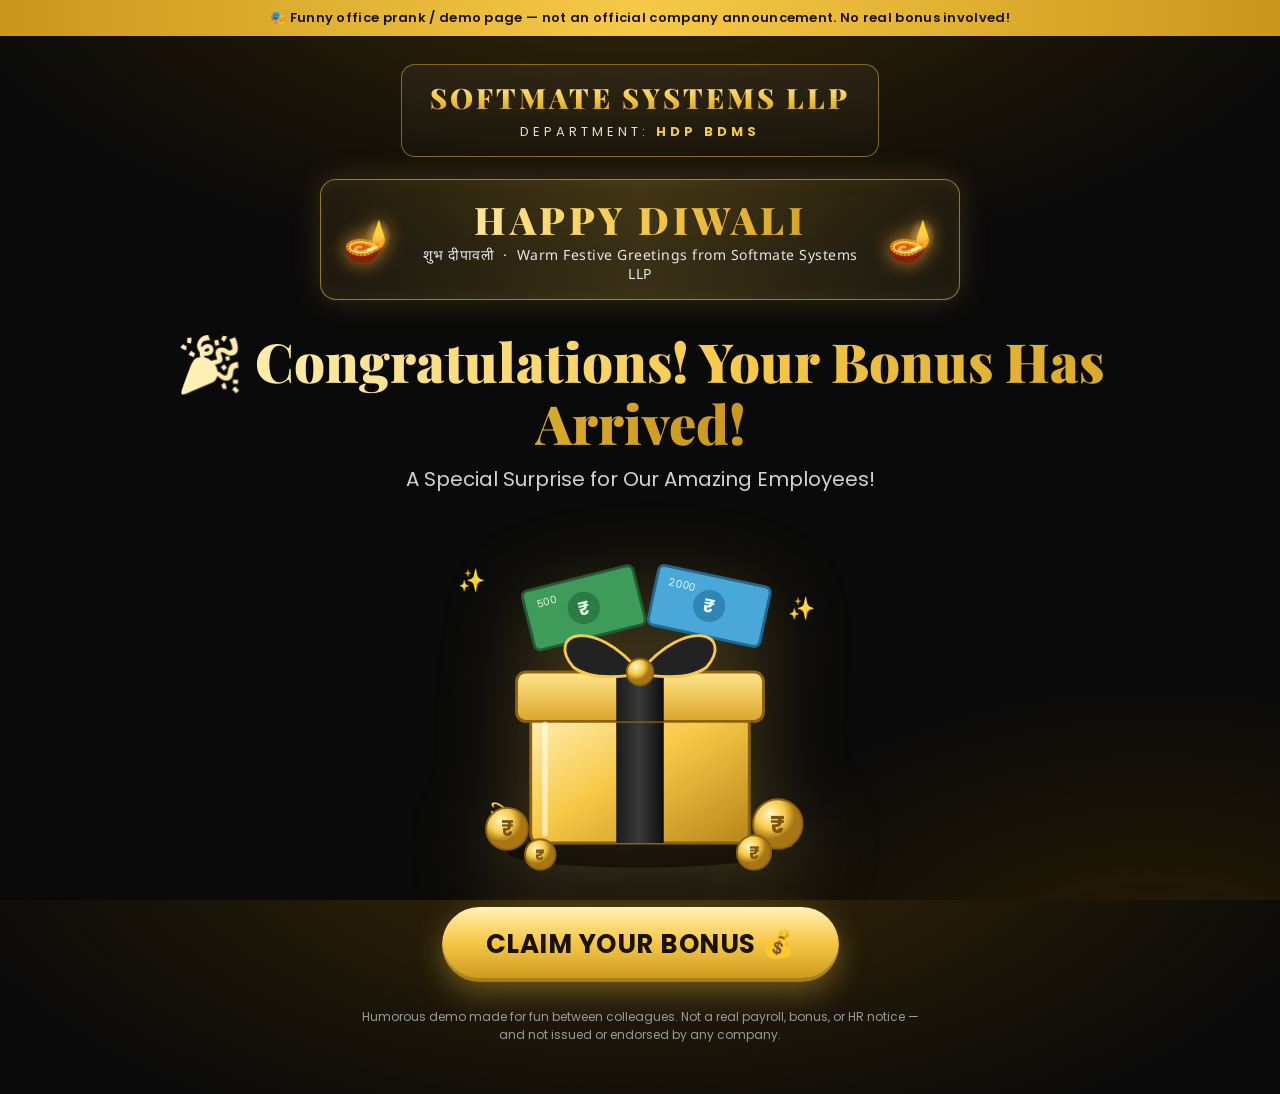
<file: softmate-bonus-surprise.html>
<!doctype html>
<html lang="hi">
<head>
<meta charset="utf-8">
<meta name="viewport" content="width=device-width,initial-scale=1">
<title>Bonus Surprise – Softmate HDP BDMS (Prank)</title>
<link rel="preconnect" href="https://fonts.googleapis.com">
<link href="https://fonts.googleapis.com/css2?family=Playfair+Display:wght@700;900&family=Poppins:wght@400;500;600;700&family=Noto+Sans+Devanagari:wght@500;700&display=swap" rel="stylesheet">
<style>
:root{
  --gold1:#fff1b8; --gold2:#f7c948; --gold3:#c9971c; --gold4:#7a5510;
  --black:#0a0a0a; --ink:#141414; --white:#fff;
}
*{box-sizing:border-box;margin:0;padding:0}
html,body{height:100%}
body{
  font-family:'Poppins','Noto Sans Devanagari',sans-serif;
  color:var(--white);
  background:
    radial-gradient(1200px 600px at 50% -10%, #3a2a07 0%, transparent 60%),
    radial-gradient(800px 500px at 90% 110%, #2b1f05 0%, transparent 60%),
    var(--black);
  overflow-x:hidden;
  min-height:100vh;
}
/* floating background coins */
.bgcoins{position:fixed;inset:0;pointer-events:none;overflow:hidden;z-index:0}
.bgcoins span{
  position:absolute;bottom:-60px;font-size:28px;opacity:.18;
  animation:rise linear infinite;
}
@keyframes rise{to{transform:translateY(-115vh) rotate(360deg)}}

.demo-banner{
  position:relative;z-index:3;text-align:center;
  background:linear-gradient(90deg,var(--gold3),var(--gold2),var(--gold3));
  color:#1a1200;font-weight:600;font-size:13px;padding:8px 12px;letter-spacing:.3px;
}
main{position:relative;z-index:2;max-width:980px;margin:0 auto;padding:28px 20px 50px;text-align:center}

.brand{
  display:inline-flex;flex-direction:column;align-items:center;gap:6px;
  padding:14px 28px;border:1px solid rgba(247,201,72,.45);border-radius:14px;
  background:linear-gradient(180deg,rgba(255,255,255,.05),rgba(255,255,255,.01));
  backdrop-filter:blur(4px);
}
.brand .co{
  font-family:'Playfair Display',serif;font-weight:900;letter-spacing:3px;
  font-size:clamp(18px,3.6vw,28px);
  background:linear-gradient(180deg,var(--gold1),var(--gold2) 50%,var(--gold3));
  -webkit-background-clip:text;background-clip:text;color:transparent;
}
.brand .dept{font-size:13px;letter-spacing:4px;color:#ddd;text-transform:uppercase}
.brand .dept b{color:var(--gold2)}

h1{
  font-family:'Playfair Display','Noto Sans Devanagari',serif;font-weight:900;
  font-size:clamp(28px,6vw,54px);line-height:1.15;margin:30px 0 10px;
}
h1 .g{
  background:linear-gradient(90deg,var(--gold1),var(--gold2),var(--gold3),var(--gold2),var(--gold1));
  background-size:200% auto;-webkit-background-clip:text;background-clip:text;color:transparent;
  animation:shine 4s linear infinite;
}
@keyframes shine{to{background-position:200% center}}
.sub{font-size:clamp(15px,2.4vw,20px);color:#e8e8e8;opacity:.9}

/* diwali greeting */
.diwali{
  display:flex;align-items:center;justify-content:center;gap:16px;
  max-width:640px;margin:22px auto 0;padding:14px 22px;border-radius:16px;
  background:linear-gradient(90deg,rgba(247,201,72,.08),rgba(247,201,72,.2),rgba(247,201,72,.08));
  border:1px solid rgba(247,201,72,.55);
  box-shadow:0 0 30px rgba(247,201,72,.18),inset 0 0 20px rgba(247,201,72,.06);
}
.diwali .hd{
  font-family:'Playfair Display',serif;font-weight:900;letter-spacing:4px;text-transform:uppercase;
  font-size:clamp(22px,5vw,38px);
  background:linear-gradient(90deg,var(--gold1),var(--gold2),var(--gold3),var(--gold2),var(--gold1));
  background-size:200% auto;-webkit-background-clip:text;background-clip:text;color:transparent;
  animation:shine 4s linear infinite;
}
.diwali .hd2{font-family:'Noto Sans Devanagari','Poppins',sans-serif;font-size:clamp(11px,2.4vw,14px);color:#e8e8e8;letter-spacing:.5px;margin-top:2px}
.diya{font-size:clamp(26px,6vw,40px);display:inline-block;animation:flick 1.4s ease-in-out infinite;filter:drop-shadow(0 0 10px rgba(255,170,40,.8))}
.diya:last-child{animation-delay:.5s}
@keyframes flick{0%,100%{transform:scale(1) rotate(-3deg)}50%{transform:scale(1.15) rotate(3deg)}}
.dtag{font-family:'Playfair Display',serif;letter-spacing:3px;text-transform:uppercase;font-size:13px;color:var(--gold2);margin:2px 0 10px}
.cap{font-size:13px;color:#d8d8d8;margin:6px 0 2px;font-family:'Noto Sans Devanagari','Poppins',sans-serif}

/* gift */
.stage{position:relative;width:min(380px,86vw);margin:26px auto 8px}
#gift{width:100%;height:auto;display:block;animation:float 3.2s ease-in-out infinite;filter:drop-shadow(0 20px 40px rgba(247,201,72,.25))}
@keyframes float{50%{transform:translateY(-12px)}}
#gift.shake{animation:shake .6s ease-in-out}
@keyframes shake{
  0%,100%{transform:rotate(0)}15%{transform:rotate(-8deg) scale(1.04)}30%{transform:rotate(8deg) scale(1.06)}
  45%{transform:rotate(-6deg)}60%{transform:rotate(6deg)}80%{transform:rotate(-3deg)}
}
.sparkle{position:absolute;font-size:22px;animation:tw 2s ease-in-out infinite}
@keyframes tw{0%,100%{opacity:.2;transform:scale(.6)}50%{opacity:1;transform:scale(1.2)}}

/* buttons */
.btn{
  font-family:inherit;border:0;cursor:pointer;font-weight:700;letter-spacing:.5px;
  border-radius:999px;transition:transform .15s, box-shadow .2s;
}
.btn-claim{
  position:relative;overflow:hidden;margin-top:18px;
  font-size:clamp(18px,3.4vw,26px);padding:18px 44px;color:#1a1200;
  background:linear-gradient(180deg,var(--gold1),var(--gold2) 45%,var(--gold3));
  box-shadow:0 0 0 0 rgba(247,201,72,.7),0 10px 30px rgba(247,201,72,.35),inset 0 -4px 0 rgba(0,0,0,.18);
  animation:pulse 1.8s infinite;
}
.btn-claim::after{
  content:"";position:absolute;top:0;left:-60%;width:40%;height:100%;
  background:linear-gradient(100deg,transparent,rgba(255,255,255,.7),transparent);
  transform:skewX(-20deg);animation:sweep 2.6s infinite;
}
@keyframes sweep{to{left:130%}}
@keyframes pulse{70%{box-shadow:0 0 0 24px rgba(247,201,72,0),0 10px 30px rgba(247,201,72,.35),inset 0 -4px 0 rgba(0,0,0,.18)}100%{box-shadow:0 0 0 0 rgba(247,201,72,0),0 10px 30px rgba(247,201,72,.35),inset 0 -4px 0 rgba(0,0,0,.18)}}
.btn-claim:hover{transform:scale(1.06) rotate(-1deg)}
.btn-claim:active{transform:scale(.97)}
.btn-ghost{
  background:transparent;color:var(--gold2);border:2px solid var(--gold2);
  padding:12px 24px;font-size:15px;
}
.btn-ghost:hover{background:var(--gold2);color:#1a1200;transform:translateY(-2px)}
.btn-solid{
  background:linear-gradient(180deg,var(--gold1),var(--gold2) 50%,var(--gold3));color:#1a1200;
  padding:12px 24px;font-size:15px;
}
.btn-solid:hover{transform:translateY(-2px);box-shadow:0 8px 20px rgba(247,201,72,.35)}
.fine{margin-top:26px;font-size:12px;color:#9a9a9a;max-width:560px;margin-inline:auto;line-height:1.5}

/* modal */
.overlay{
  position:fixed;inset:0;z-index:20;display:none;align-items:center;justify-content:center;
  padding:16px;background:rgba(0,0,0,.78);backdrop-filter:blur(6px);
}
.overlay.open{display:flex;animation:fade .3s}
@keyframes fade{from{opacity:0}}
.modal{
  position:relative;width:min(640px,100%);max-height:94vh;overflow:auto;
  background:linear-gradient(180deg,#1b1b1b,#0d0d0d);
  border:2px solid var(--gold2);border-radius:22px;padding:22px 20px 24px;text-align:center;
  box-shadow:0 0 60px rgba(247,201,72,.3);
  animation:pop .55s cubic-bezier(.2,1.4,.4,1);
}
@keyframes pop{from{transform:scale(.4) rotate(-6deg);opacity:0}}
.modal h2{font-family:'Playfair Display',serif;font-size:clamp(19px,4vw,26px);color:var(--gold1);line-height:1.3}
.hindi{font-family:'Noto Sans Devanagari',sans-serif;font-weight:700;font-size:clamp(17px,3.6vw,22px);margin:14px 0 6px;color:#fff}
.lbl{font-size:15px;color:#cfcfcf;margin-top:8px}
.amount{
  font-family:'Playfair Display',serif;font-weight:900;font-size:clamp(40px,10vw,68px);
  margin:4px 0 8px;color:var(--gold2);text-shadow:0 0 24px rgba(247,201,72,.5);
  font-variant-numeric:tabular-nums;
}
.amount.zero{color:#ff6b6b;text-shadow:0 0 24px rgba(255,107,107,.45);animation:thud .5s}
@keyframes thud{0%{transform:scale(1.5)}60%{transform:scale(.9)}100%{transform:scale(1)}}
.love{font-family:'Noto Sans Devanagari',sans-serif;font-size:clamp(14px,3vw,17px);line-height:1.7;color:#eee;margin:8px 0}
.sign{margin-top:12px;font-weight:600;color:var(--gold1)}
.reveal{opacity:0;transform:translateY(14px);transition:.6s}
.reveal.show{opacity:1;transform:none}
.cartoon{margin:12px auto 4px;border-radius:14px;overflow:hidden;border:1px solid rgba(247,201,72,.35);background:#fff7dc}
.cartoon svg{display:block;width:100%;height:auto}
.actions{display:flex;flex-wrap:wrap;gap:10px;justify-content:center;margin-top:16px}
.tag{display:inline-block;margin-top:12px;font-size:11px;color:#9a9a9a}
.x{
  position:absolute;top:10px;right:12px;width:34px;height:34px;border-radius:50%;
  background:#222;color:#fff;border:1px solid #444;font-size:18px;cursor:pointer;
}
.x:hover{background:var(--gold2);color:#000}
#confetti{position:fixed;inset:0;pointer-events:none;z-index:30}
.toast{
  position:fixed;left:50%;bottom:24px;transform:translate(-50%,20px);opacity:0;z-index:40;
  background:var(--gold2);color:#1a1200;padding:10px 18px;border-radius:999px;font-weight:600;font-size:14px;
  transition:.3s;pointer-events:none;
}
.toast.show{opacity:1;transform:translate(-50%,0)}
@media (prefers-reduced-motion:reduce){*{animation-duration:.01s!important;animation-iteration-count:1!important}}
</style>
</head>
<body>
<div class="bgcoins" id="bgcoins" aria-hidden="true"></div>
<div class="demo-banner">🎭 Funny office prank / demo page — not an official company announcement. No real bonus involved!</div>

<main>
  <div class="brand">
    <div class="co">SOFTMATE SYSTEMS LLP</div>
    <div class="dept">Department: <b>HDP BDMS</b></div>
  </div>

  <div class="diwali" role="note">
    <span class="diya">🪔</span>
    <div>
      <div class="hd">Happy Diwali</div>
      <div class="hd2">शुभ दीपावली &nbsp;·&nbsp; Warm Festive Greetings from Softmate Systems LLP</div>
    </div>
    <span class="diya">🪔</span>
  </div>

  <h1><span class="g">🎉 Congratulations! Your Bonus Has Arrived!</span></h1>
  <p class="sub">A Special Surprise for Our Amazing Employees!</p>

  <div class="stage">
    <span class="sparkle" style="left:2%;top:12%">✨</span>
    <span class="sparkle" style="right:4%;top:20%;animation-delay:.6s">✨</span>
    <span class="sparkle" style="left:10%;bottom:14%;animation-delay:1.1s">💫</span>
    <span class="sparkle" style="right:8%;bottom:8%;animation-delay:1.5s">✨</span>
    <svg id="gift" viewBox="0 0 400 380" role="img" aria-label="Golden gift box with money">
      <defs>
        <linearGradient id="gb" x1="0" y1="0" x2="1" y2="1"><stop offset="0" stop-color="#fff1b8"/><stop offset=".45" stop-color="#f7c948"/><stop offset="1" stop-color="#b8861a"/></linearGradient>
        <linearGradient id="gl" x1="0" y1="0" x2="0" y2="1"><stop offset="0" stop-color="#ffe58a"/><stop offset="1" stop-color="#d9a52a"/></linearGradient>
        <linearGradient id="rb" x1="0" y1="0" x2="1" y2="0"><stop offset="0" stop-color="#1a1a1a"/><stop offset=".5" stop-color="#3a3a3a"/><stop offset="1" stop-color="#0d0d0d"/></linearGradient>
        <radialGradient id="coin" cx=".35" cy=".3"><stop offset="0" stop-color="#fff6c7"/><stop offset=".6" stop-color="#f7c948"/><stop offset="1" stop-color="#a87714"/></radialGradient>
      </defs>
      <ellipse cx="200" cy="350" rx="140" ry="16" fill="rgba(0,0,0,.5)"/>
      <!-- money sticking out -->
      <g transform="rotate(-14 150 150)"><rect x="95" y="60" width="120" height="64" rx="6" fill="#3f9b5a" stroke="#1f5e34" stroke-width="3"/><circle cx="155" cy="92" r="17" fill="#2c7a45"/><text x="155" y="99" text-anchor="middle" font-size="20" font-weight="700" fill="#d8f5df" font-family="Poppins">₹</text><text x="108" y="80" font-size="11" fill="#d8f5df" font-family="Poppins">500</text></g>
      <g transform="rotate(12 250 150)"><rect x="200" y="55" width="120" height="64" rx="6" fill="#4aa8d8" stroke="#22698f" stroke-width="3"/><circle cx="260" cy="87" r="17" fill="#2f86b5"/><text x="260" y="94" text-anchor="middle" font-size="20" font-weight="700" fill="#e3f4fc" font-family="Poppins">₹</text><text x="213" y="75" font-size="11" fill="#e3f4fc" font-family="Poppins">2000</text></g>
      <!-- body -->
      <rect x="85" y="200" width="230" height="140" rx="10" fill="url(#gb)" stroke="#8a6212" stroke-width="3"/>
      <rect x="175" y="200" width="50" height="140" fill="url(#rb)"/>
      <!-- lid -->
      <rect x="70" y="160" width="260" height="52" rx="10" fill="url(#gl)" stroke="#8a6212" stroke-width="3"/>
      <rect x="175" y="160" width="50" height="52" fill="url(#rb)"/>
      <!-- bow -->
      <path d="M200 160 C150 100 100 120 130 155 C150 170 190 165 200 160Z" fill="#222" stroke="#f7c948" stroke-width="3"/>
      <path d="M200 160 C250 100 300 120 270 155 C250 170 210 165 200 160Z" fill="#222" stroke="#f7c948" stroke-width="3"/>
      <circle cx="200" cy="160" r="14" fill="url(#coin)" stroke="#8a6212" stroke-width="2"/>
      <!-- shine -->
      <path d="M100 215 L100 330" stroke="rgba(255,255,255,.55)" stroke-width="6" stroke-linecap="round"/>
      <!-- coins -->
      <g stroke="#8a6212" stroke-width="2">
        <circle cx="60" cy="325" r="22" fill="url(#coin)"/><circle cx="345" cy="320" r="26" fill="url(#coin)"/><circle cx="320" cy="350" r="18" fill="url(#coin)"/><circle cx="95" cy="352" r="16" fill="url(#coin)"/>
      </g>
      <g font-family="Poppins" font-weight="700" fill="#7a5510" text-anchor="middle">
        <text x="60" y="333" font-size="22">₹</text><text x="345" y="329" font-size="26">₹</text><text x="320" y="357" font-size="18">₹</text><text x="95" y="358" font-size="16">₹</text>
      </g>
    </svg>
  </div>

  <button class="btn btn-claim" id="claim">CLAIM YOUR BONUS 💰</button>
  <p class="fine">Humorous demo made for fun between colleagues. Not a real payroll, bonus, or HR notice — and not issued or endorsed by any company.</p>
</main>

<div class="overlay" id="overlay" role="dialog" aria-modal="true" aria-labelledby="mtitle">
  <div class="modal" id="modal">
    <button class="x" id="close" aria-label="Close">✕</button>
    <div class="dtag">🪔 Happy Diwali 🪔</div>
    <h2 id="mtitle">😂 Congratulations! Your Bonus Has Been Successfully Approved!</h2>
    <p class="hindi">लेकिन रुकिए... इतना खुश मत होइए!</p>
    <p class="lbl">आपका बोनस है:</p>
    <div class="amount" id="amount">₹ 50,000.00</div>

    <div class="reveal" id="r1">
      <div class="cartoon" id="cartoonBox">
        <svg viewBox="0 0 640 320" role="img" aria-label="Cartoon: employee celebrating, then staring at an empty wallet">
          <defs>
            <linearGradient id="sky1" x1="0" y1="0" x2="0" y2="1"><stop offset="0" stop-color="#fff2b0"/><stop offset="1" stop-color="#ffd966"/></linearGradient>
            <linearGradient id="sky2" x1="0" y1="0" x2="0" y2="1"><stop offset="0" stop-color="#d9dde6"/><stop offset="1" stop-color="#aab0bd"/></linearGradient>
          </defs>
          <!-- panel 1 -->
          <rect x="0" y="0" width="320" height="320" fill="url(#sky1)"/>
          <text x="14" y="28" font-family="Poppins" font-weight="700" font-size="15" fill="#7a5510">WHAT HE THOUGHT 🤩</text>
          <g font-size="26"><text x="30" y="70">💸</text><text x="250" y="60">💰</text><text x="70" y="130">🪙</text><text x="240" y="130">💸</text><text x="140" y="55">🪙</text></g>
          <!-- body -->
          <rect x="105" y="170" width="110" height="120" rx="18" fill="#fff" stroke="#222" stroke-width="4"/>
          <path d="M160 172 L148 200 L160 262 L172 200Z" fill="#f7c948" stroke="#222" stroke-width="3"/>
          <rect x="120" y="288" width="30" height="26" rx="6" fill="#222"/><rect x="170" y="288" width="30" height="26" rx="6" fill="#222"/>
          <!-- arms up -->
          <path d="M108 190 Q70 150 60 105" stroke="#222" stroke-width="22" fill="none" stroke-linecap="round"/>
          <path d="M108 190 Q70 150 60 105" stroke="#f1b88a" stroke-width="14" fill="none" stroke-linecap="round"/>
          <path d="M212 190 Q250 150 260 105" stroke="#222" stroke-width="22" fill="none" stroke-linecap="round"/>
          <path d="M212 190 Q250 150 260 105" stroke="#f1b88a" stroke-width="14" fill="none" stroke-linecap="round"/>
          <!-- head -->
          <circle cx="160" cy="125" r="50" fill="#f1b88a" stroke="#222" stroke-width="4"/>
          <path d="M112 112 Q120 70 160 72 Q205 70 208 112 Q185 92 160 94 Q135 92 112 112Z" fill="#222"/>
          <path d="M128 112 Q140 118 150 112" stroke="#222" stroke-width="4" fill="none" stroke-linecap="round"/>
          <path d="M170 112 Q182 118 192 112" stroke="#222" stroke-width="4" fill="none" stroke-linecap="round"/>
          <path d="M128 138 Q160 182 192 138Z" fill="#7a1f1f" stroke="#222" stroke-width="3"/>
          <path d="M140 140 Q160 150 180 140 L180 146 Q160 156 140 146Z" fill="#fff"/>
          <ellipse cx="112" cy="135" rx="9" ry="6" fill="#ff9a8a" opacity=".7"/><ellipse cx="208" cy="135" rx="9" ry="6" fill="#ff9a8a" opacity=".7"/>
          <path d="M140 55 L160 15 L180 55Z" fill="#f7c948" stroke="#222" stroke-width="3"/><circle cx="160" cy="14" r="7" fill="#e8453c" stroke="#222" stroke-width="2"/>
          <text x="22" y="190" font-family="Poppins" font-weight="800" font-size="24" fill="#c9971c" transform="rotate(-10 22 190)">BONUS!!</text>

          <!-- divider -->
          <rect x="318" y="0" width="4" height="320" fill="#222"/>

          <!-- panel 2 -->
          <rect x="322" y="0" width="318" height="320" fill="url(#sky2)"/>
          <text x="336" y="28" font-family="Poppins" font-weight="700" font-size="15" fill="#444">WHAT HE GOT 🥲</text>
          <g font-size="24" opacity=".8"><text x="560" y="64">🌵</text><text x="350" y="300">🦗</text></g>
          <!-- body -->
          <rect x="425" y="170" width="110" height="120" rx="18" fill="#fff" stroke="#222" stroke-width="4"/>
          <path d="M480 172 L468 200 L480 262 L492 200Z" fill="#f7c948" stroke="#222" stroke-width="3"/>
          <rect x="440" y="288" width="30" height="26" rx="6" fill="#222"/><rect x="490" y="288" width="30" height="26" rx="6" fill="#222"/>
          <!-- left arm down -->
          <path d="M428 192 Q405 240 415 268" stroke="#222" stroke-width="22" fill="none" stroke-linecap="round"/>
          <path d="M428 192 Q405 240 415 268" stroke="#f1b88a" stroke-width="14" fill="none" stroke-linecap="round"/>
          <!-- right arm holding wallet -->
          <path d="M532 192 Q575 215 565 238" stroke="#222" stroke-width="22" fill="none" stroke-linecap="round"/>
          <path d="M532 192 Q575 215 565 238" stroke="#f1b88a" stroke-width="14" fill="none" stroke-linecap="round"/>
          <!-- wallet -->
          <g transform="translate(540 225)">
            <rect x="0" y="0" width="86" height="58" rx="8" fill="#7b4a22" stroke="#222" stroke-width="4"/>
            <path d="M4 14 L82 14" stroke="#222" stroke-width="3"/>
            <rect x="8" y="20" width="70" height="32" rx="4" fill="#2b1a0b"/>
            <path d="M10 22 L40 50 M10 36 L28 52 M76 22 L48 50 M76 38 L60 52 M43 22 L43 50" stroke="#e8e8e8" stroke-width="1.4" opacity=".9"/>
            <text x="43" y="43" text-anchor="middle" font-size="14" font-weight="800" fill="#ff6b6b" font-family="Poppins">₹0</text>
            <text x="64" y="-6" font-size="20">🕸️</text>
          </g>
          <!-- head -->
          <circle cx="480" cy="125" r="50" fill="#f1b88a" stroke="#222" stroke-width="4"/>
          <path d="M432 112 Q440 70 480 72 Q525 70 528 112 Q505 92 480 94 Q455 92 432 112Z" fill="#222"/>
          <circle cx="462" cy="118" r="6" fill="#222"/><circle cx="498" cy="118" r="6" fill="#222"/>
          <circle cx="464" cy="116" r="2" fill="#fff"/><circle cx="500" cy="116" r="2" fill="#fff"/>
          <path d="M448 104 L472 108 M512 104 L488 108" stroke="#222" stroke-width="4" stroke-linecap="round"/>
          <path d="M462 152 Q480 138 498 152" stroke="#222" stroke-width="4" fill="none" stroke-linecap="round"/>
          <path d="M452 128 Q446 150 452 162 Q460 150 452 128Z" fill="#5bc0ff"/>
          <path d="M508 128 Q502 150 508 162 Q516 150 508 128Z" fill="#5bc0ff"/>
          <path d="M440 55 L480 15 L520 55Z" fill="#f7c948" stroke="#222" stroke-width="3" transform="rotate(14 480 55)"/>
          <circle cx="491" cy="19" r="7" fill="#e8453c" stroke="#222" stroke-width="2" transform="rotate(0)"/>
          <!-- thought bubble -->
          <g><ellipse cx="392" cy="82" rx="46" ry="30" fill="#fff" stroke="#222" stroke-width="3"/><circle cx="426" cy="118" r="7" fill="#fff" stroke="#222" stroke-width="2"/><circle cx="436" cy="132" r="4" fill="#fff" stroke="#222" stroke-width="2"/>
          <text x="392" y="78" text-anchor="middle" font-family="Poppins" font-weight="700" font-size="13" fill="#222">Bonus?</text><text x="392" y="96" text-anchor="middle" font-family="Noto Sans Devanagari" font-weight="700" font-size="13" fill="#222">कहाँ है? 😭</text></g>
        </svg>
      </div>
    </div>

    <div class="reveal" id="r2">
      <div class="cartoon" style="margin-top:14px">
        <svg viewBox="0 0 640 320" role="img" aria-label="Cartoon: manager hands a Bonus envelope full of new projects; employee lights a Diwali diya inside his empty wallet">
          <defs><linearGradient id="sky3" x1="0" y1="0" x2="0" y2="1"><stop offset="0" stop-color="#fff0d0"/><stop offset="1" stop-color="#ffc47a"/></linearGradient></defs>
          <rect width="640" height="320" fill="url(#sky3)"/>
          <!-- Diwali lights -->
          <path d="M0 14 Q160 34 320 14 T640 14" stroke="#7a5510" stroke-width="2" fill="none"/>
          <g stroke="#222" stroke-width="1.5">
            <circle cx="40" cy="22" r="6" fill="#ff5a5a"/><circle cx="110" cy="28" r="6" fill="#ffd34d"/><circle cx="180" cy="28" r="6" fill="#5bc0ff"/>
            <circle cx="250" cy="22" r="6" fill="#7be495"/><circle cx="320" cy="14" r="6" fill="#ff5a5a"/><circle cx="390" cy="22" r="6" fill="#ffd34d"/>
            <circle cx="460" cy="28" r="6" fill="#5bc0ff"/><circle cx="530" cy="28" r="6" fill="#7be495"/><circle cx="600" cy="22" r="6" fill="#ff5a5a"/>
          </g>

          <!-- MANAGER -->
          <rect x="100" y="184" width="100" height="106" rx="14" fill="#1d2a4d" stroke="#222" stroke-width="4"/>
          <path d="M135 186 L150 230 L165 186Z" fill="#fff" stroke="#222" stroke-width="2"/>
          <path d="M150 190 L143 205 L150 250 L157 205Z" fill="#d62f2f" stroke="#222" stroke-width="2"/>
          <rect x="112" y="288" width="30" height="24" rx="6" fill="#222"/><rect x="158" y="288" width="30" height="24" rx="6" fill="#222"/>
          <circle cx="150" cy="140" r="44" fill="#e0a878" stroke="#222" stroke-width="4"/>
          <path d="M108 128 Q112 92 150 92 Q190 92 192 128 Q172 110 150 112 Q128 110 108 128Z" fill="#8c8c8c" stroke="#222" stroke-width="2"/>
          <circle cx="134" cy="136" r="12" fill="#fff" stroke="#222" stroke-width="3"/><circle cx="166" cy="136" r="12" fill="#fff" stroke="#222" stroke-width="3"/>
          <path d="M146 136 L154 136" stroke="#222" stroke-width="3"/>
          <circle cx="136" cy="137" r="3" fill="#222"/><circle cx="168" cy="137" r="3" fill="#222"/>
          <path d="M126 160 Q150 182 176 156" stroke="#222" stroke-width="4" fill="none" stroke-linecap="round"/>
          <!-- arm + envelope -->
          <path d="M198 206 Q225 220 236 226" stroke="#222" stroke-width="20" fill="none" stroke-linecap="round"/>
          <path d="M198 206 Q225 220 236 226" stroke="#e0a878" stroke-width="12" fill="none" stroke-linecap="round"/>
          <g transform="translate(222 214)">
            <rect x="0" y="0" width="118" height="74" rx="6" fill="#fff" stroke="#222" stroke-width="4"/>
            <path d="M0 0 L59 42 L118 0" fill="none" stroke="#222" stroke-width="3"/>
            <rect x="26" y="-22" width="66" height="30" rx="3" fill="#fffbe0" stroke="#222" stroke-width="2" transform="rotate(-4 59 -7)"/>
            <text x="59" y="-3" text-anchor="middle" font-family="Poppins" font-weight="700" font-size="10" fill="#c0392b" transform="rotate(-4 59 -7)">NEW TASKS: 47</text>
            <text x="59" y="62" text-anchor="middle" font-family="Poppins" font-weight="800" font-size="19" fill="#c9971c" stroke="#7a5510" stroke-width=".5">BONUS</text>
          </g>
          <!-- manager speech -->
          <g><ellipse cx="260" cy="82" rx="86" ry="32" fill="#fff" stroke="#222" stroke-width="3"/><path d="M190 100 L178 122 L210 108Z" fill="#fff" stroke="#222" stroke-width="3"/><path d="M192 98 L206 104" stroke="#fff" stroke-width="5"/>
            <text x="260" y="78" text-anchor="middle" font-family="Poppins" font-weight="700" font-size="13" fill="#222">Bonus = Naya Project!</text>
            <text x="260" y="97" text-anchor="middle" font-family="Noto Sans Devanagari" font-weight="700" font-size="13" fill="#222">Happy Diwali 🎁</text></g>

          <!-- EMPLOYEE (kurta) -->
          <rect x="460" y="184" width="100" height="106" rx="14" fill="#ff9a2e" stroke="#222" stroke-width="4"/>
          <path d="M510 186 L510 262" stroke="#222" stroke-width="2"/>
          <circle cx="510" cy="206" r="4" fill="#f7c948" stroke="#222" stroke-width="1.5"/><circle cx="510" cy="228" r="4" fill="#f7c948" stroke="#222" stroke-width="1.5"/><circle cx="510" cy="250" r="4" fill="#f7c948" stroke="#222" stroke-width="1.5"/>
          <rect x="472" y="288" width="30" height="24" rx="6" fill="#222"/><rect x="518" y="288" width="30" height="24" rx="6" fill="#222"/>
          <circle cx="510" cy="140" r="44" fill="#f1b88a" stroke="#222" stroke-width="4"/>
          <path d="M468 128 Q472 92 510 92 Q550 92 552 128 Q532 108 510 110 Q488 108 468 128Z" fill="#222"/>
          <circle cx="494" cy="134" r="7" fill="#fff" stroke="#222" stroke-width="2"/><circle cx="526" cy="134" r="7" fill="#fff" stroke="#222" stroke-width="2"/>
          <circle cx="496" cy="136" r="3" fill="#222"/><circle cx="528" cy="136" r="3" fill="#222"/>
          <path d="M484 120 L502 124 M536 120 L518 124" stroke="#222" stroke-width="3.5" stroke-linecap="round"/>
          <path d="M494 160 Q502 152 510 160 T526 160" stroke="#222" stroke-width="3.5" fill="none" stroke-linecap="round"/>
          <path d="M556 112 Q550 128 556 136 Q564 128 556 112Z" fill="#5bc0ff"/>
          <!-- tilak -->
          <path d="M510 104 L510 116" stroke="#d62f2f" stroke-width="4" stroke-linecap="round"/>
          <!-- arm to wallet -->
          <path d="M462 204 Q436 230 440 258" stroke="#222" stroke-width="20" fill="none" stroke-linecap="round"/>
          <path d="M462 204 Q436 230 440 258" stroke="#f1b88a" stroke-width="12" fill="none" stroke-linecap="round"/>
          <!-- wallet with diya -->
          <circle cx="408" cy="232" r="26" fill="rgba(255,190,60,.55)"/>
          <rect x="366" y="246" width="88" height="46" rx="8" fill="#7b4a22" stroke="#222" stroke-width="4"/>
          <rect x="374" y="252" width="72" height="8" rx="3" fill="#2b1a0b"/>
          <text x="408" y="248" text-anchor="middle" font-size="34">🪔</text>
          <text x="410" y="282" text-anchor="middle" font-family="Poppins" font-weight="800" font-size="14" fill="#ffb3a8">₹0 · Andhera!</text>
          <!-- employee thought -->
          <g><ellipse cx="572" cy="68" rx="64" ry="32" fill="#fff" stroke="#222" stroke-width="3"/><circle cx="548" cy="106" r="7" fill="#fff" stroke="#222" stroke-width="2"/><circle cx="540" cy="118" r="4" fill="#fff" stroke="#222" stroke-width="2"/>
            <text x="572" y="63" text-anchor="middle" font-family="Noto Sans Devanagari" font-weight="700" font-size="12" fill="#222">Wallet mein bhi</text>
            <text x="572" y="82" text-anchor="middle" font-family="Noto Sans Devanagari" font-weight="700" font-size="12" fill="#222">diya jalana pada 😭</text></g>
        </svg>
      </div>
      <p class="cap">🪔 Diwali Special: Boss ka "Bonus" vs Employee ka Diya 😂</p>
      <p class="love">कंपनी की तरफ से आपको ढेर सारा प्यार, काम और नई जिम्मेदारियां फ्री में दी जाती हैं! 😂</p>
      <p class="sign">🪔 Happy Diwali &amp; Happy Bonus Day! 🪔<br>Team Softmate Systems LLP ❤️</p>
      <div class="actions">
        <button class="btn btn-solid" id="replay">🔁 Replay Surprise</button>
        <button class="btn btn-ghost" id="share">📤 Share the Prank</button>
      </div>
      <span class="tag">🎭 Just a joke — no real bonus, payroll or HR notice.</span>
    </div>
  </div>
</div>

<canvas id="confetti"></canvas>
<div class="toast" id="toast"></div>

<script>
(function(){
  // background coins
  var bg=document.getElementById('bgcoins'), em=['🪙','💰','💸','✨'];
  for(var i=0;i<16;i++){
    var s=document.createElement('span');
    s.textContent=em[i%em.length];
    s.style.left=(Math.random()*100)+'%';
    s.style.fontSize=(18+Math.random()*26)+'px';
    s.style.animationDuration=(12+Math.random()*16)+'s';
    s.style.animationDelay=(-Math.random()*20)+'s';
    bg.appendChild(s);
  }

  var $=function(id){return document.getElementById(id)};
  var overlay=$('overlay'), amount=$('amount'), r1=$('r1'), r2=$('r2'), gift=$('gift'), claim=$('claim');
  var timers=[], raf=null;
  function later(fn,ms){timers.push(setTimeout(fn,ms))}
  function clearAll(){timers.forEach(clearTimeout);timers=[];if(raf)cancelAnimationFrame(raf);raf=null}

  // confetti
  var cv=$('confetti'), ctx=cv.getContext('2d'), parts=[], running=false;
  function size(){cv.width=innerWidth;cv.height=innerHeight}
  size(); addEventListener('resize',size);
  var cols=['#f7c948','#fff1b8','#ffffff','#c9971c','#ff6b6b','#5bc0ff','#7be495'];
  function burst(n,x,y){
    for(var i=0;i<n;i++){
      var a=Math.random()*Math.PI*2, sp=4+Math.random()*10;
      parts.push({x:x,y:y,vx:Math.cos(a)*sp,vy:Math.sin(a)*sp-8,g:.28,w:6+Math.random()*8,h:4+Math.random()*7,
        r:Math.random()*6,vr:(Math.random()-.5)*.4,c:cols[(Math.random()*cols.length)|0],life:140+Math.random()*80,coin:Math.random()<.18});
    }
    if(!running){running=true;loop()}
  }
  function rain(n){
    for(var i=0;i<n;i++){
      parts.push({x:Math.random()*cv.width,y:-20,vx:(Math.random()-.5)*2,vy:2+Math.random()*3,g:.03,w:6+Math.random()*8,h:4+Math.random()*7,
        r:Math.random()*6,vr:(Math.random()-.5)*.3,c:cols[(Math.random()*cols.length)|0],life:260,coin:Math.random()<.2});
    }
    if(!running){running=true;loop()}
  }
  function loop(){
    ctx.clearRect(0,0,cv.width,cv.height);
    parts=parts.filter(function(p){return p.life>0&&p.y<cv.height+40});
    parts.forEach(function(p){
      p.vy+=p.g;p.x+=p.vx;p.y+=p.vy;p.vx*=.992;p.r+=p.vr;p.life--;
      ctx.save();ctx.translate(p.x,p.y);ctx.rotate(p.r);
      ctx.globalAlpha=Math.min(1,p.life/40);
      if(p.coin){ctx.fillStyle='#f7c948';ctx.beginPath();ctx.arc(0,0,p.w/1.4,0,7);ctx.fill();ctx.strokeStyle='#8a6212';ctx.lineWidth=1.5;ctx.stroke()}
      else{ctx.fillStyle=p.c;ctx.fillRect(-p.w/2,-p.h/2,p.w,p.h)}
      ctx.restore();
    });
    if(parts.length){requestAnimationFrame(loop)}else{running=false;ctx.clearRect(0,0,cv.width,cv.height)}
  }

  function fmt(n){return '₹ '+n.toLocaleString('en-IN',{minimumFractionDigits:2,maximumFractionDigits:2})}

  function countDown(){
    var start=50000, t0=performance.now(), dur=2600;
    (function step(now){
      var k=Math.min(1,(now-t0)/dur), e=1-Math.pow(1-k,3);
      amount.textContent=fmt(Math.round(start*(1-e)));
      if(k<1){raf=requestAnimationFrame(step)}
      else{
        amount.textContent='₹ 0.00 😜';amount.classList.add('zero');
        burst(60,innerWidth/2,innerHeight/2);
        later(function(){r1.classList.add('show')},400);
        later(function(){r2.classList.add('show')},1200);
      }
    })(t0);
  }

  function play(){
    clearAll();
    amount.classList.remove('zero');amount.textContent=fmt(50000);
    r1.classList.remove('show');r2.classList.remove('show');
    overlay.classList.add('open');
    $('modal').scrollTop=0;
    burst(120,innerWidth/2,innerHeight*0.35);
    later(function(){burst(80,innerWidth*0.2,innerHeight*0.5)},300);
    later(function(){burst(80,innerWidth*0.8,innerHeight*0.5)},500);
    rain(90);
    later(countDown,700);
  }

  claim.addEventListener('click',function(){
    gift.classList.remove('shake');void gift.offsetWidth;gift.classList.add('shake');
    var r=claim.getBoundingClientRect();burst(40,r.left+r.width/2,r.top);
    later(function(){gift.classList.remove('shake');play()},650);
  });
  $('replay').addEventListener('click',play);
  function closeIt(){clearAll();overlay.classList.remove('open')}
  $('close').addEventListener('click',closeIt);
  overlay.addEventListener('click',function(e){if(e.target===overlay)closeIt()});
  addEventListener('keydown',function(e){if(e.key==='Escape')closeIt()});

  var toast=$('toast');
  function say(m){toast.textContent=m;toast.classList.add('show');setTimeout(function(){toast.classList.remove('show')},2200)}
  $('share').addEventListener('click',function(){
    var text='🪔 Happy Diwali! 😂 Bonus aa gaya! Mera bonus: ₹ 0.00 😜 — Softmate Systems LLP wala prank (just a joke!). Try it yourself 👇';
    var data={title:'Bonus Surprise (Prank)',text:text};
    if(location.protocol.indexOf('http')===0)data.url=location.href;
    if(navigator.share){navigator.share(data).catch(function(){})}
    else if(navigator.clipboard){navigator.clipboard.writeText(text+(data.url?' '+data.url:'')).then(function(){say('Message copied! Paste it in WhatsApp 😄')})}
    else{say('Share this page with your friends 😄')}
  });
})();
</script>
</body>
</html>
</file>
